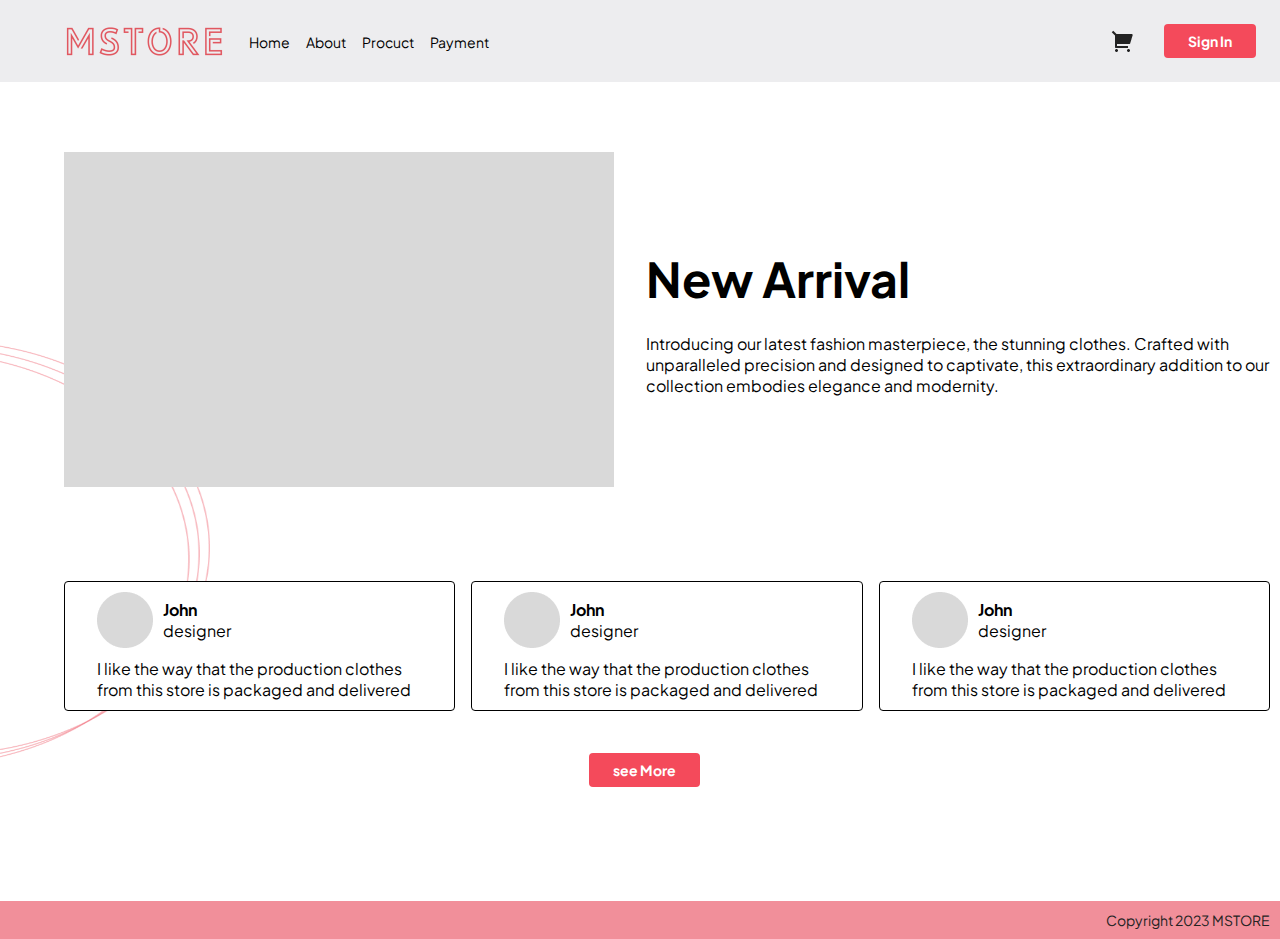
<file: 02_Git-github/Praktikum/index.html>
<!DOCTYPE html>
<html lang="en">
<head>  
    <meta charset="UTF-8">
    <meta name="viewport" content="width=device-width, initial-scale=1.0">
    <link rel="stylesheet" href="style.css">
    <link rel="preconnect" href="https://fonts.googleapis.com">
<link rel="preconnect" href="https://fonts.gstatic.com" crossorigin>
<link href="https://fonts.googleapis.com/css2?family=Plus+Jakarta+Sans:ital,wght@0,200..800;1,200..800&display=swap" rel="stylesheet">
    <title>Mini Project</title>
</head>
<body>
    <main>
        <nav class="navbar">
            <div class="left-nav">
                <img src="/02_Git-github/Praktikum/image/logo.png">
            <ul>
                <li><a href="#">Home</a></li>
                <li><a href="#">About</a></li>
                <li><a href="#">Procuct</a></li>
                <li><a href="#">Payment</a></li>
            </ul>
          </div>
          <div class="right-nav">
            <img src="/02_Git-github/Praktikum/image/Vector.png" alt="">
            <button class="btn"> sign in</button>
          </div>    
        </nav>
        <section class="new-arrival">
            <div class="img-placehold">
                <img src="/02_Git-github/Praktikum/image/Rectangle 1.png">
            </div>
            <div class="desc">
                <h2>New Arrival</h2>
                <p>Introducing our latest fashion masterpiece, the stunning clothes. Crafted with unparalleled precision and designed to captivate, this extraordinary addition to our collection embodies elegance and modernity.</p>
            </div>
        </section>
        <section id="card-testimoni">
            <div class="card">
                <div class="carding">
                <div class="card-profile">
                    <img src="image/Ellipse 4.png">
                    <div class="desc-profile">
                        <h4>John</h4>
                        <p>designer</p>
                    </div>
                </div>
                <div class="desc-testy">
                  <p>I like the way that the production clothes from this store is packaged and delivered</p>
              </div>
            </div>
        </div>
            <div class="card">
                <div class="carding">
                <div class="card-profile">
                    <img src="image/Ellipse 4.png">
                    <div class="desc-profile">
                        <h4>John</h4>
                        <p>designer</p>
                    </div>
                </div>
                <div class="desc-testy">
                  <p>I like the way that the production clothes from this store is packaged and delivered</p>
              </div>
            </div>
        </div>
            <div class="card">
                <div class="carding">
                <div class="card-profile">
                    <img src="image/Ellipse 4.png">
                    <div class="desc-profile">
                        <h4>John</h4>
                        <p>designer</p>
                    </div>
                </div>
                <div class="desc-testy">
                  <p>I like the way that the production clothes from this store is packaged and delivered</p>
              </div>
            </div>
        </div>
        </section>
        <button class="btn-danger">see more</button>
        <img src="/02_Git-github/Praktikum/image/Group 1.png" class="addition">
</main>
</body>
<div class="footer">
<footer>Copyright 2023 MSTORE</footer>
</div>
</html>
</file>
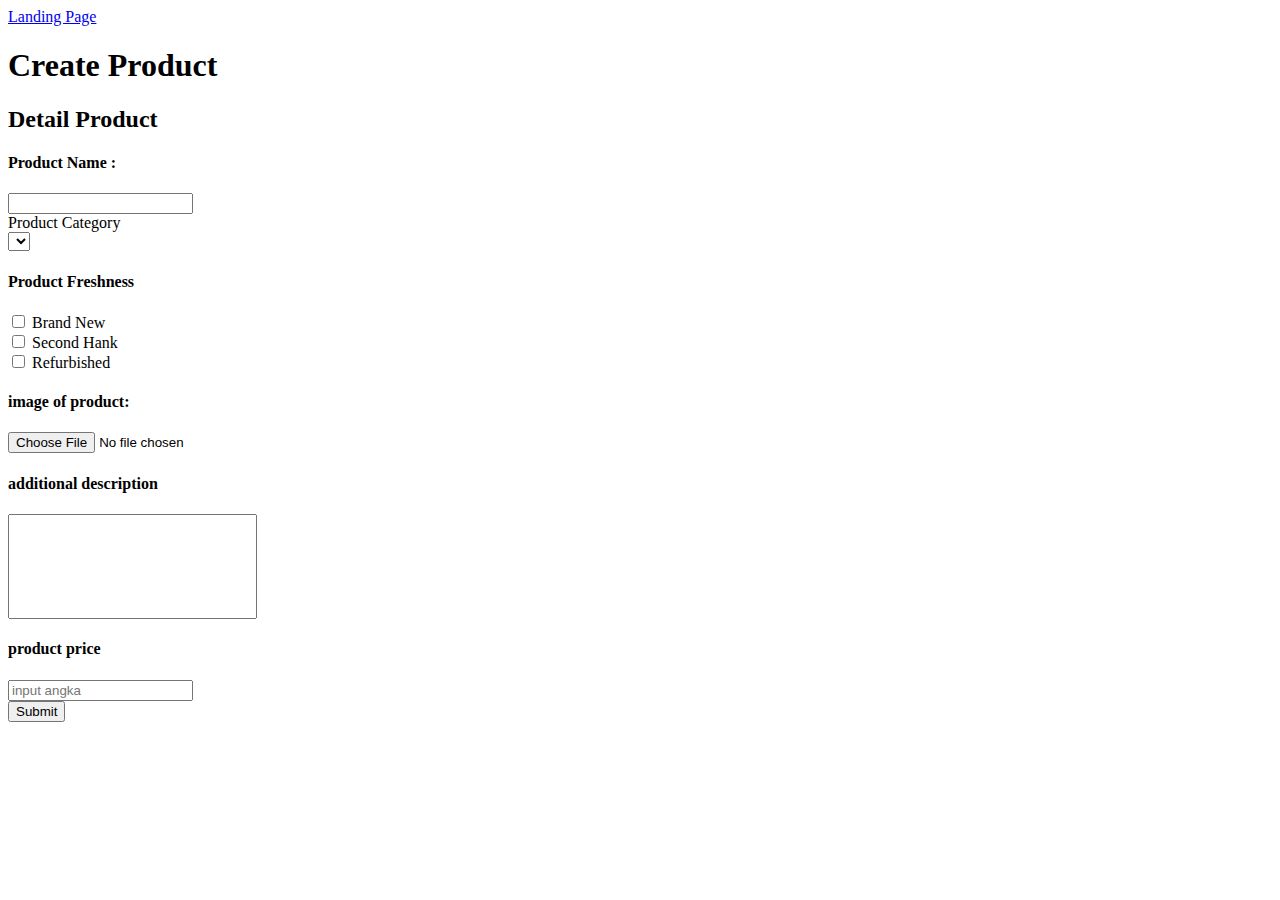
<file: 03_HTML/Praktikum/createProduct.html>
<!DOCTYPE html>
<html lang="en">
<head>
    <meta charset="UTF-8">
    <meta name="viewport" content="width=device-width, initial-scale=1.0">
    <link rel="stylesheet" href="styles.css">
    <title>HTML</title>
</head>
<body>
    <a href="landingPage.html">Landing Page</a>
    <h1>Create Product</h1>
    <h2>Detail Product</h2>
        <h4>Product Name :</h4>
        <input type="text" required minlength="6" maxlength="50"><br>
    <label>Product Category</label><br>
    <select name="product">
    <option value=""></option>
    </select>
    <h4>Product Freshness</h4>
    <form action="">
        <input type="checkbox" id="brand-new" required>
        <label for="brand-new">Brand New</label><br>
        <input type="checkbox" id="Second" required>
        <label for="Second">Second Hank</label><br>
        <input type="checkbox" id="Refurbished" required>
        <label for="Refurbished">Refurbished</label>
     </form>
    <h4>image of product:</h4>
    <input type="file">
    <h4>additional description</h4>
    <input type="text" class="big">

    <h4>product price</h4>
    <input type="number" placeholder="input angka" pattern="[0-9]"><br>
    <input type="submit">

</body>
</html>
</file>
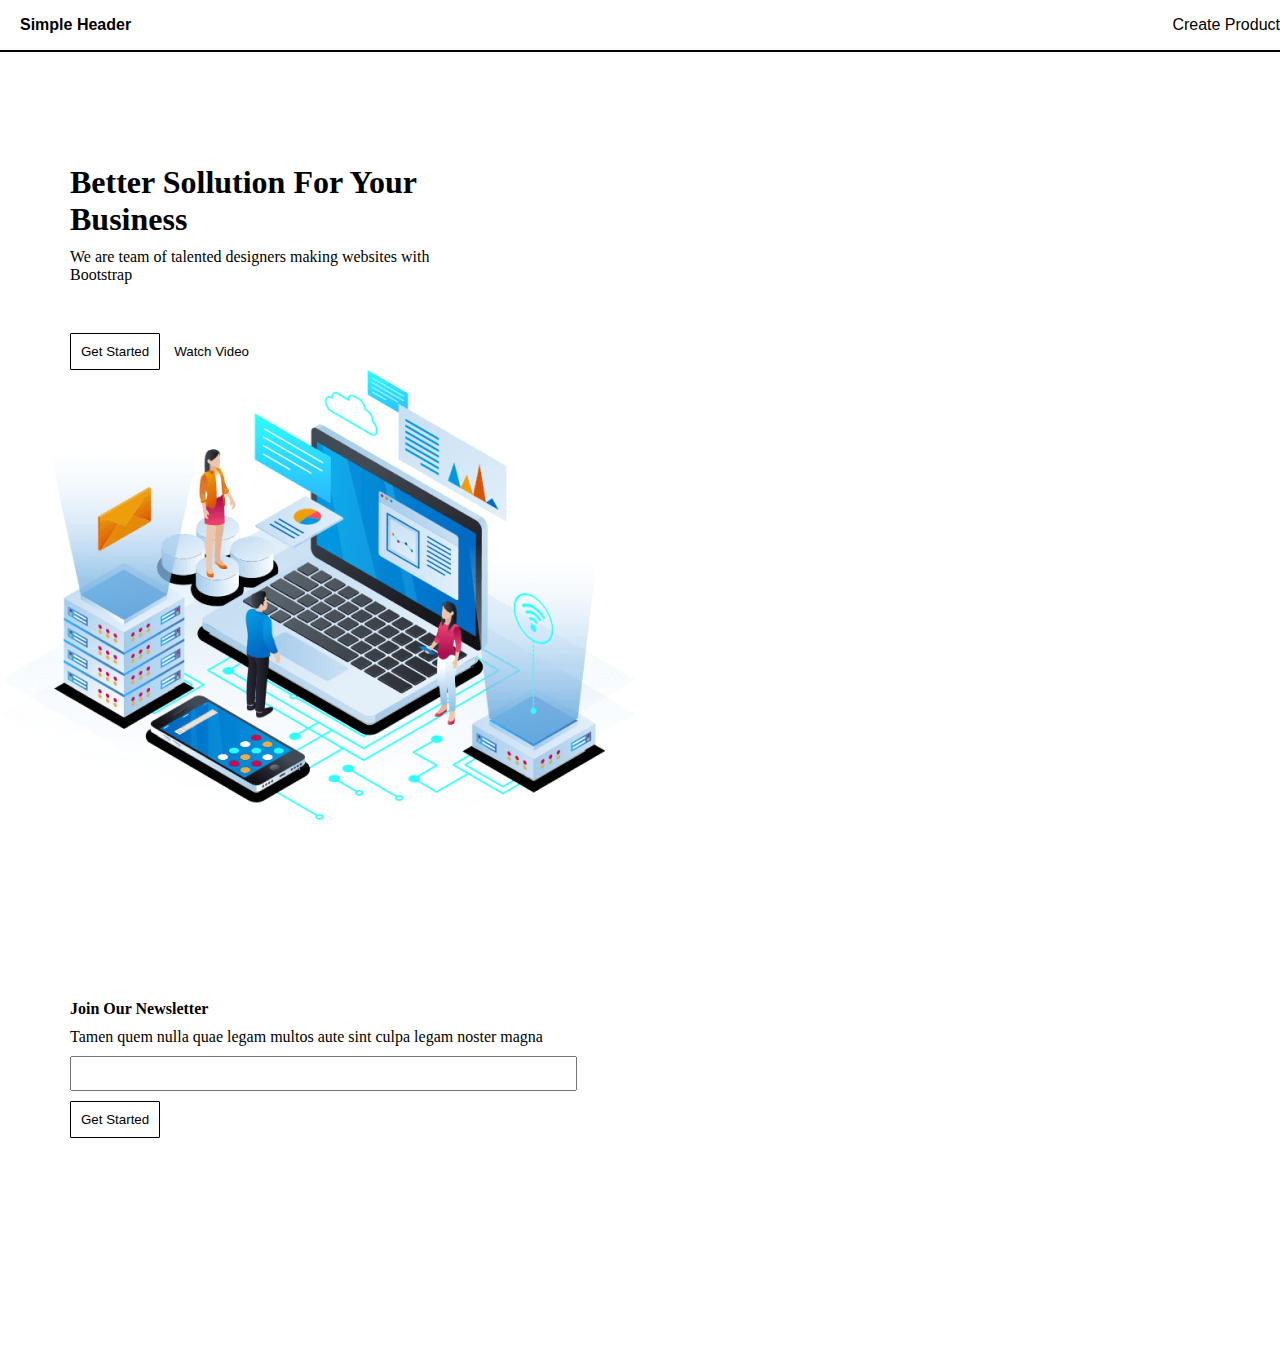
<file: 03_HTML/Praktikum/landingPage.html>
<!DOCTYPE html>
<html lang="en">
<head>
    <meta charset="UTF-8">
    <meta name="viewport" content="width=device-width, initial-scale=1.0">
    <link rel="stylesheet" href="style.css">
    <title>landing page</title>
</head>
<body>
    <header>
        <h4>Simple Header</h4>
        <a href="createProduct.html">Create Product</a>
    </header>
    <section class="hero">
        <div class="container">
            <h1>Better Sollution For Your <br>Business</h1>
            <p>We are team of talented designers making websites with <br>Bootstrap</p>
            <button class="button1">Get Started</button>
            <button class="button2">Watch Video</button>
        </div>
        <img src="hero-img.png.png">
    </section>
    <div class="continue">
        <h4>Join Our Newsletter</h4>
        <p>Tamen quem nulla quae legam multos aute sint culpa legam noster magna</p>
        <input type="text"><br>
        <button class="button3">Get Started</button>
    </div>
</body>
</html>
</file>
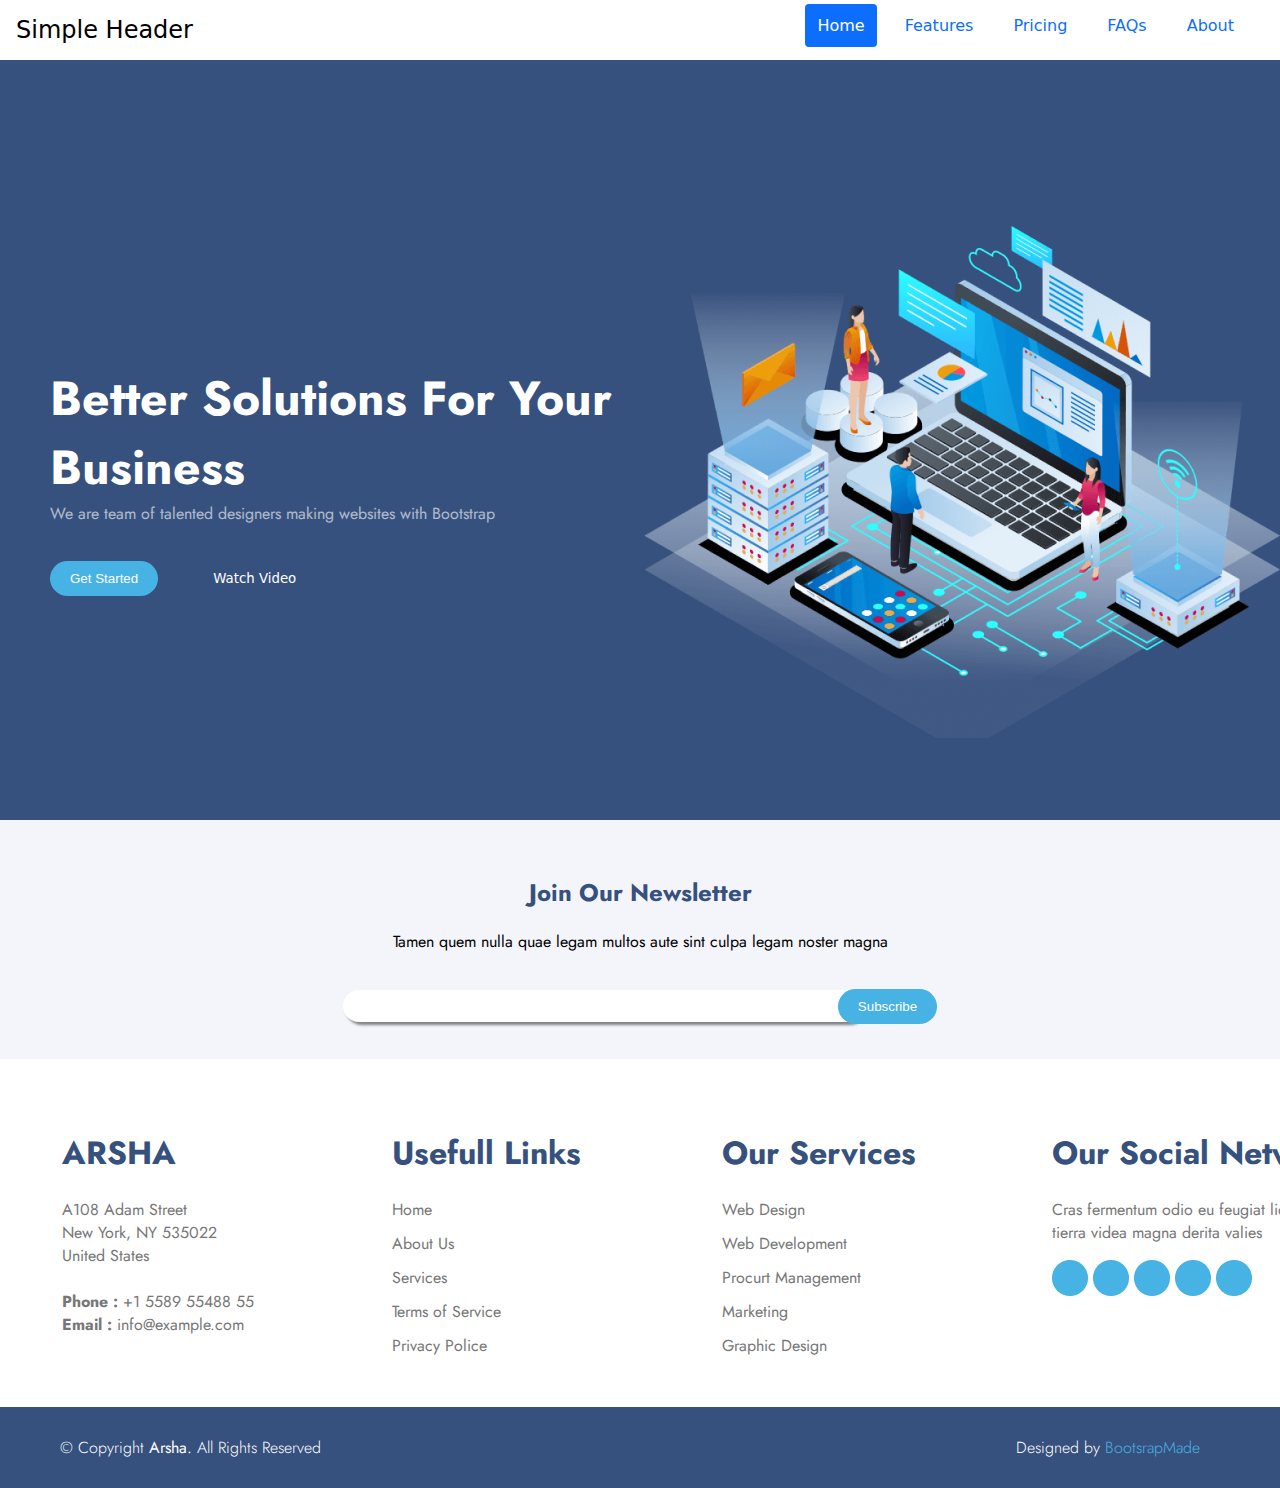
<file: 04_CSS/Praktikum/landingPage.html>
<!DOCTYPE html>
<html lang="en">
<head>
    <meta charset="UTF-8">
    <meta name="viewport" content="width=device-width, initial-scale=1.0">
    <link rel="stylesheet" href="style.css">
    <link rel="preconnect" href="https://fonts.googleapis.com">
<link rel="preconnect" href="https://fonts.gstatic.com" crossorigin>
<link href="https://fonts.googleapis.com/css2?family=Jost:ital,wght@0,100..900;1,100..900&family=Plus+Jakarta+Sans:ital,wght@0,200..800;1,200..800&display=swap" rel="stylesheet">
    <title>CSS</title>
</head>
    <body>
        <!-- Navbar -->
        <div class="navbar">
            <h1>Simple Header</h1>
            <ul>
                <li><a href="#" class="active">Home</a></li>
                <li><a href="#">Features</a></li>
                <li><a href="#">Pricing</a></li>
                <li><a href="#">FAQs</a></li>
                <li><a href="#">About</a></li>
            </ul>
        </div>
        <!-- end navbar -->
        <!-- section   -->
        <div class="container">
            <div class="jumbotron">
                <div class="title">
                    <h1>Better Solutions For Your Business</h1>
                    <p>We are team of talented designers making websites with Bootstrap</p>
                    <button class="btn">Get Started</button>
                    <button class="btn2">Watch Video</button>
                </div>
                <div class="big-image">
                    <img src="/04_CSS/image/hero-img.png.png" alt="">
                </div>
            </div>
        </div>
        <section class="join">
            <div class="join-sect">
                <h2>join our newsletter</h2>
                <p>Tamen quem nulla quae legam multos aute sint culpa legam noster magna</p>
                <input type="text">
                <button class="btn3 btn-primary">Subscribe</button>
            </div>
        </section>
        <!-- end section -->
        <!-- contact -->
        <div class="container2">
            <section class="contact">
                <div class="arsha">
                    <h1 class="head">ARSHA</h1>
                    <li>A108 Adam Street</li>
                    <li>New York, NY 535022</li>
                    <li>United States</li>
                    <br>
                    <li><span>Phone :</span> +1 5589 55488 55</li>
                    <li><span>Email :</span> info@example.com</li>
                </div>
                <div class="links">
                    <h1  class="head">Usefull Links</h1>
                    <li>Home</li>
                    <li>About Us</li>
                    <li>Services</li>
                    <li>Terms of Service</li>
                    <li>Privacy Police</li>
                </div>
                <div class="services">
                    <h1 class="head">Our Services</h1>
                    <li>Web Design</li>
                    <li>Web Development</li>
                    <li>Procurt Management</li>
                    <li>Marketing</li>
                    <li>Graphic Design</li>
                </div>
                <div class="social">
                    <h1 class="head">Our Social Networks</h1>
                    <p>Cras fermentum odio eu feugiat lide par naso tierra videa magna derita valies</p>
                    <img src="/04_CSS/image/a.png">
                    <img src="/04_CSS/image/a.png">
                    <img src="/04_CSS/image/a.png">
                    <img src="/04_CSS/image/a.png">
                    <img src="/04_CSS/image/a.png">
                </div>
            </section>
        </div>
        <!-- end contact -->
        <!-- footer -->
        <footer">
            <div class="footer">
                <p>© Copyright <strong>Arsha. </strong>All Rights Reserved</p>
                <p>Designed by <span>BootsrapMade</span></p>
            </div>
        </footer>
    </body>
</html>
    <!-- end footer -->
</file>
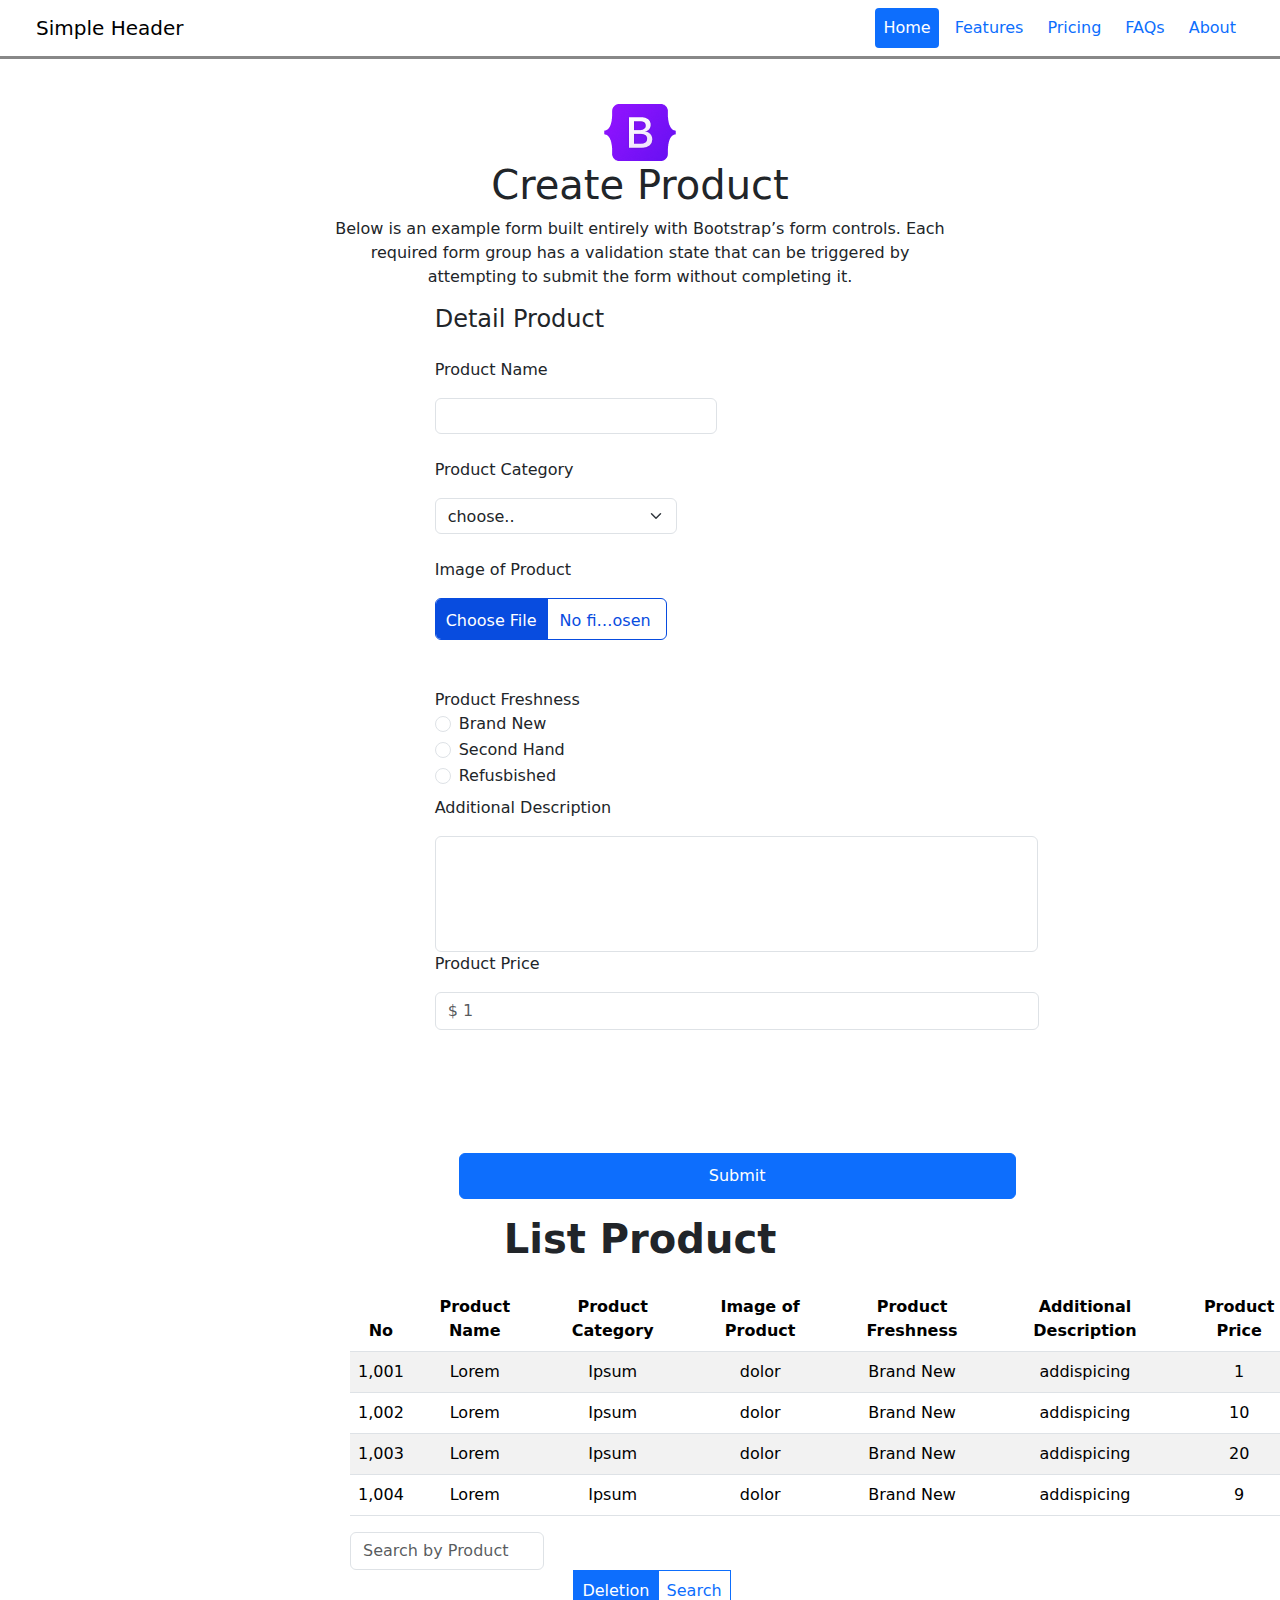
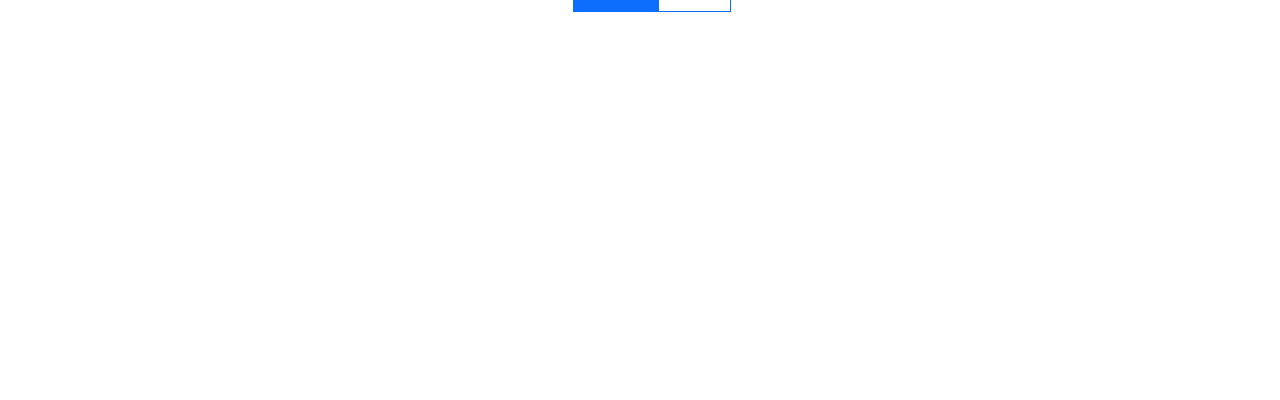
<file: 05_Bootstrap/praktikum/createProduct.html>
<!doctype html>
<html lang="en">
  <head>
    <meta charset="utf-8">
    <meta name="viewport" content="width=device-width, initial-scale=1">
    <title>Create Product</title>
    <link rel="stylesheet" href="style.css">
    <link href="https://cdn.jsdelivr.net/npm/bootstrap@5.3.3/dist/css/bootstrap.min.css" rel="stylesheet" integrity="sha384-QWTKZyjpPEjISv5WaRU9OFeRpok6YctnYmDr5pNlyT2bRjXh0JMhjY6hW+ALEwIH" crossorigin="anonymous">
  </head>
  <body>
    <nav class="navbar navbar-expand-lg">
      <div class="container-fluid">
        <a class="navbar-brand ps-4" href="#">Simple Header</a>
        <button class="navbar-toggler" type="button" data-bs-toggle="collapse" data-bs-target="#navbarNav" aria-controls="navbarNav" aria-expanded="false" aria-label="Toggle navigation">
          <span class="navbar-toggler-icon"></span>
        </button>
        <div class="collapse navbar-collapse justify-content-end pe-4" id="navbarNav">
          <ul class="navbar-nav">
            <li class="nav-item">
              <a class="nav-link active bg-primary home">Home</a>
            </li>
            <li class="nav-item tex">
              <a class="nav-link text-primary" href="#">Features</a>
            </li>
            <li class="nav-item ">
              <a class="nav-link text-primary" href="#">Pricing</a>
            </li>
            <li class="nav-item">
              <a class="nav-link text-primary" href="#">FAQs</a>
            </li>
            <li class="nav-item">
              <a class="nav-link text-primary" href="#">About</a>
            </li>
          </ul>
        </div>
      </div>
    </nav>
    <section class="createProduct mt-5">
      <div class="row">
        <div class="col-3">
        </div>
        <div class="col-6 text-center">
          <img src="image/bootstrap-logo.svg.png" alt="">
          <h1>Create Product</h1>
          <p>Below is an example form built entirely with Bootstrap’s form controls. Each required form group has a validation state that can be triggered by attempting to submit the form without completing it.</p>
          <div class="row">
            <div class="col-2">
            </div>
            <div class="col-7">
              <div class="detail-product">
              <h4>Detail Product</h4>
              <p class="mt-4">Product Name</p>
              <form action="">
                <input type="text" class="form-control form-input" required>
              </form>
              <p class="mt-4">Product Category</p>
              <select class="form-select" aria-label="Default select example">
                <option selected>choose..</option>
                <option value="1">One</option>
                <option value="2">Two</option>
                <option value="3">Three</option>
              </select>
              <p class="mt-4">Image of Product</p>
              <form action="">
                <input type="file" class="form-control input-file">
              </form>
              <p class="mt-5 mb-0">Product Freshness</p>
              <div class="form-check">
                <input class="form-check-input" type="radio" name="flexRadioDefault" id="flexRadioDefault1">
                <label class="form-check-label" for="flexRadioDefault1">
                  Brand New
                </label>
              </div>
              <div class="form-check">
                <input class="form-check-input" type="radio" name="flexRadioDefault" id="flexRadioDefault1">
                <label class="form-check-label" for="flexRadioDefault1">
                  Second Hand
                </label>
              </div>
              <div class="form-check">
                <input class="form-check-input" type="radio" name="flexRadioDefault" id="flexRadioDefault1">
                <label class="form-check-label" for="flexRadioDefault1">
                  Refusbished
                </label>
              </div>
              <p class="mt-2">Additional Description</p>
              <form>
                <input type="text" class="form-control input-text" required>
              </form>
              <p>Product Price</p>
              <div class="input-group">
                <!-- <span class="input-group-text">$ 1</span> -->
                <input type="text" class="form-control price" placeholder="$ 1" aria-label="Dollar amount (with dot and two decimal places)">
              </div>
              <!-- Modal Trigger -->
              <div id="liveAlertPlaceholder"></div>
              <input type="submit" class="btn btn-primary ms-4 btn1" id="liveAlertBtn" required>
            <div class="col-3"></div>
          </div>
        </div>
        <div class="col-3">
        </div>
      </div>
      
      <table class="table table-striped ms-4 mt-4">
        <h1 class="text-center mt-3"><strong>List Product</strong></h1>
        <thead>
          <tr>
            <th scope="col">No</th>
            <th scope="col">Product Name</th>
            <th scope="col">Product Category</th>
            <th scope="col">Image of Product</th>
            <th scope="col">Product Freshness</th>
            <th scope="col">Additional Description</th>
            <th scope="col">Product Price</th>
          </tr>
        </thead>
        <tbody>
          <tr>
            <th scope="row" style="font-weight: normal;">1,001</th>
            <td>Lorem</td>
            <td>Ipsum</td>
            <td>dolor</td>
            <td>Brand New</td>
            <td>addispicing</td>
            <td>1</td>
          </tr>
          <tr>
            <th scope="row"  style="font-weight: normal;">1,002</th>
            <td>Lorem</td>
            <td>Ipsum</td>
            <td>dolor</td>
            <td>Brand New</td>
            <td>addispicing</td>
            <td>10</td>
          </tr>
          <tr>
            <th scope="row"  style="font-weight: normal;">1,003</th>
            <td>Lorem</td>
            <td>Ipsum</td>
            <td>dolor</td>
            <td>Brand New</td>
            <td>addispicing</td>
            <td>20</td>
          </tr>
          <tr>
            <th scope="row"  style="font-weight: normal;">1,004</th>
            <td>Lorem</td>
            <td>Ipsum</td>
            <td>dolor</td>
            <td>Brand New</td>
            <td>addispicing</td>
            <td>9</td>
          </tr>
        </tbody>
      </table>
      <input type="text" class="form-control text-table ms-4" placeholder="Search by Product">
      <button class="deletion ms-4">Deletion</button>
      <button class="search">Search</button>
    </section>
    <script src="snippet.js"></script>
    <script src="https://cdn.jsdelivr.net/npm/bootstrap@5.3.3/dist/js/bootstrap.bundle.min.js" integrity="sha384-YvpcrYf0tY3lHB60NNkmXc5s9fDVZLESaAA55NDzOxhy9GkcIdslK1eN7N6jIeHz" crossorigin="anonymous"></script>
  </body>
</html>
</file>
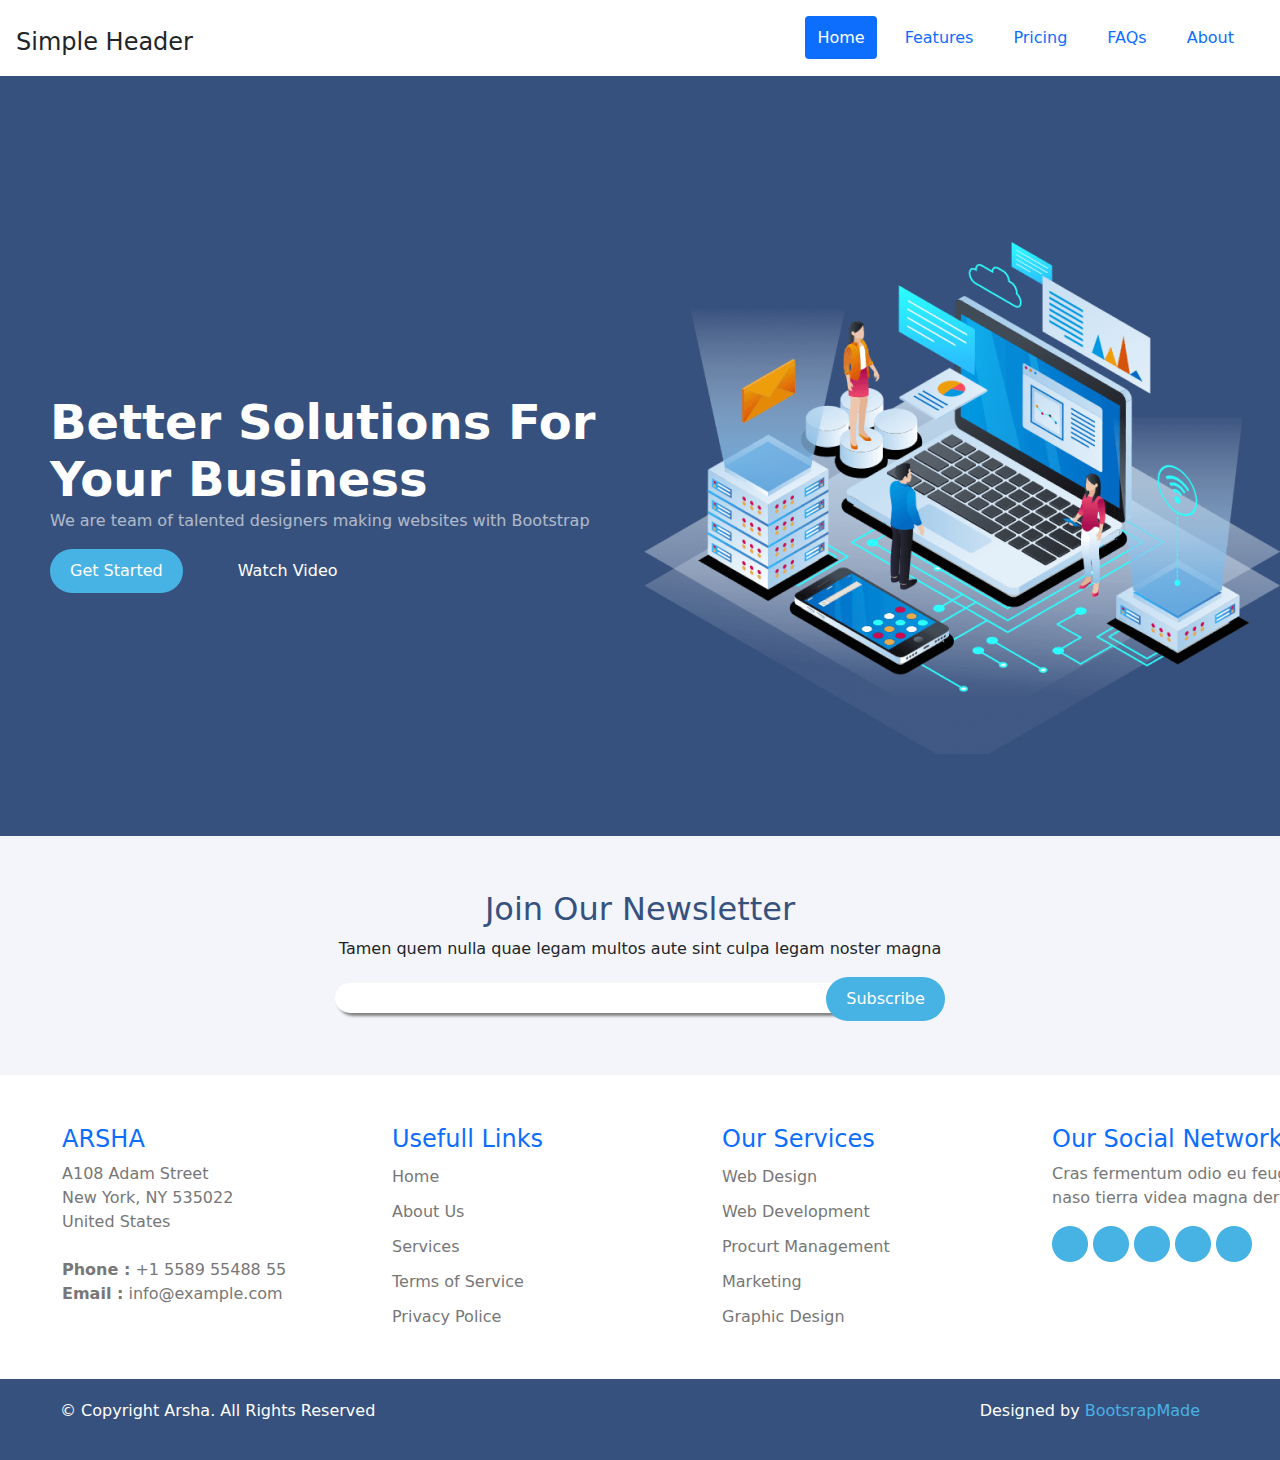
<file: 05_Bootstrap/praktikum/landingPage.html>
<!DOCTYPE html>
<html lang="en">
<head>
    <meta charset="UTF-8">
    <meta name="viewport" content="width=device-width, initial-scale=1.0">
    <link rel="stylesheet" href="styleLanding.css">
    <link href="https://cdn.jsdelivr.net/npm/bootstrap@5.3.3/dist/css/bootstrap.min.css" rel="stylesheet" integrity="sha384-QWTKZyjpPEjISv5WaRU9OFeRpok6YctnYmDr5pNlyT2bRjXh0JMhjY6hW+ALEwIH" crossorigin="anonymous">
    <link rel="preconnect" href="https://fonts.googleapis.com">
    <link rel="preconnect" href="https://fonts.gstatic.com" crossorigin>
    <link href="https://fonts.googleapis.com/css2?family=Jost:ital,wght@0,100..900;1,100..900&family=Plus+Jakarta+Sans:ital,wght@0,200..800;1,200..800&display=swap" rel="stylesheet">
    <title>Landing Page</title>
</head>
    <body>
        <!-- Navbar -->
        <div class="navbar mt-3">
            <h1>Simple Header</h1>
            <ul>
                <li><a href="#" class="active">Home</a></li>
                <li><a href="#">Features</a></li>
                <li><a href="#">Pricing</a></li>
                <li><a href="#">FAQs</a></li>
                <li><a href="#">About</a></li>
            </ul>
        </div>
        <!-- end navbar -->
        <!-- section   -->
        <div class="container1">
            <div class="jumbotron">
                <div class="title">
                    <h1>Better Solutions For Your Business</h1>
                    <p>We are team of talented designers making websites with Bootstrap</p>
                    <button class="btn1">Get Started</button>
                    <button class="btn2">Watch Video</button>
                </div>
                <div class="big-image">
                    <img src="/04_CSS/image/hero-img.png.png" alt="">
                </div>
            </div>
        </div>
        <section class="join">
            <div class="join-sect">
                <h2>join our newsletter</h2>
                <p>Tamen quem nulla quae legam multos aute sint culpa legam noster magna</p>
                <input type="text">
                <button class="btn3 btn-primary">Subscribe</button>
            </div>
        </section>
        <!-- end section -->
        <!-- contact -->
        <div class="container2">
            <section class="contact">
                <div class="arsha">
                    <h1 class="head h4 text-primary">ARSHA</h1>
                    <li>A108 Adam Street</li>
                    <li>New York, NY 535022</li>
                    <li>United States</li>
                    <br>
                    <li><span>Phone :</span> +1 5589 55488 55</li>
                    <li><span>Email :</span> info@example.com</li>
                </div>
                <div class="links">
                    <h1  class="head h4 text-primary">Usefull Links</h1>
                    <li>Home</li>
                    <li>About Us</li>
                    <li>Services</li>
                    <li>Terms of Service</li>
                    <li>Privacy Police</li>
                </div>
                <div class="services">
                    <h1 class="head h4 text-primary">Our Services</h1>
                    <li>Web Design</li>
                    <li>Web Development</li>
                    <li>Procurt Management</li>
                    <li>Marketing</li>
                    <li>Graphic Design</li>
                </div>
                <div class="social">
                    <h1 class="head h4 text-primary">Our Social Networks</h1>
                    <p>Cras fermentum odio eu feugiat lide par naso tierra videa magna derita valies</p>
                    <img src="/04_CSS/image/a.png">
                    <img src="/04_CSS/image/a.png">
                    <img src="/04_CSS/image/a.png">
                    <img src="/04_CSS/image/a.png">
                    <img src="/04_CSS/image/a.png">
                </div>
            </section>
        </div>
        <!-- end contact -->
        <!-- footer -->
        <footer">
            <div class="footer">
                <p>© Copyright <strong>Arsha. </strong>All Rights Reserved</p>
                <p>Designed by <span>BootsrapMade</span></p>
            </div>
        </footer>
    </body>
</html>
    <!-- end footer -->
</file>
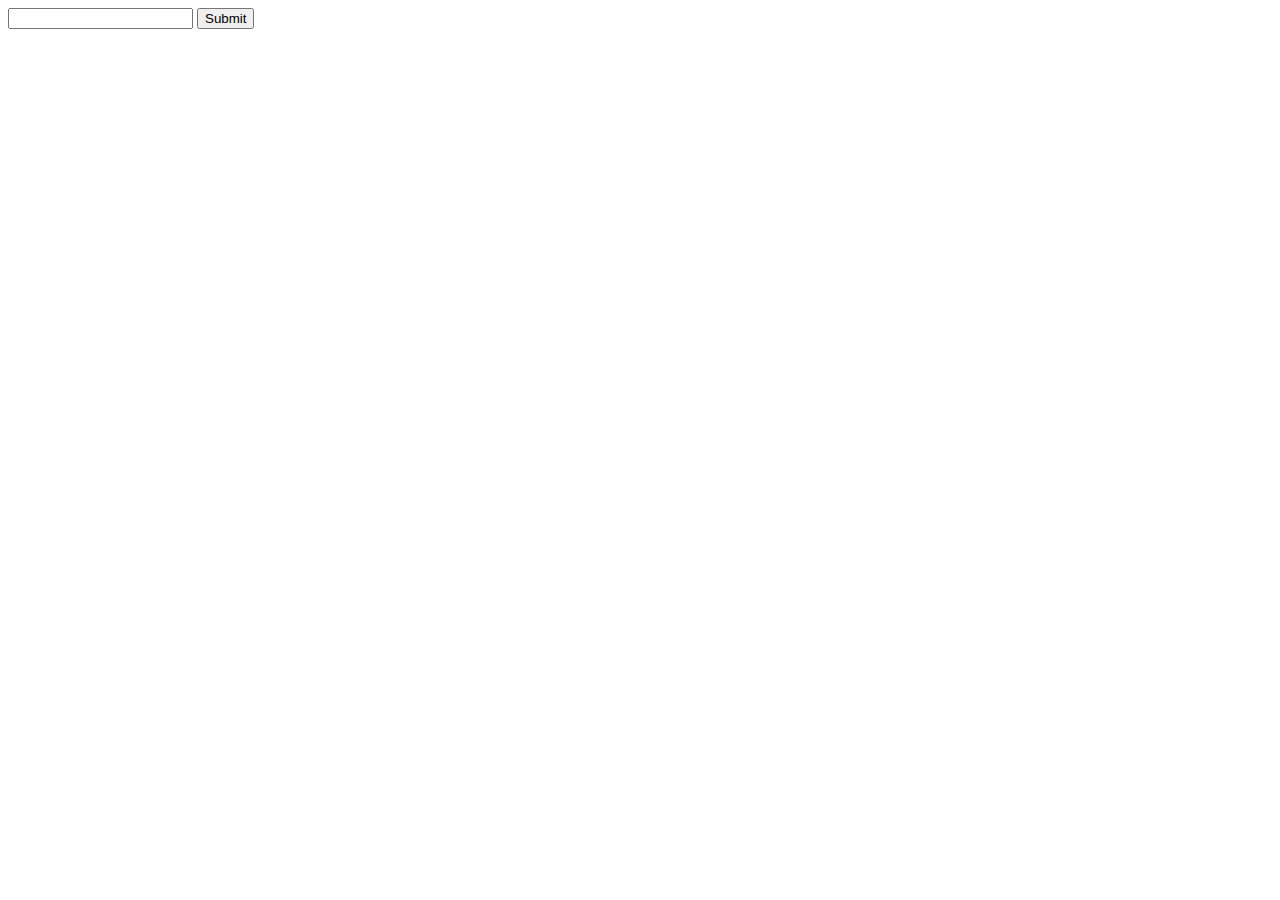
<file: 08_Javascript/Praktikum/indec.html>
<!DOCTYPE html>
<html lang="en">
<head>
    <meta charset="UTF-8">
    <meta name="viewport" content="width=device-width, initial-scale=1.0">
    <title>Document</title>
</head>
<body>
    <form id="myForm" onsubmit="return validateForm()">
        <input type="text" id="inputField" name="inputField">
        <input type="submit" value="Submit">
    </form>
</body>
<script src="index.js"></script>
</html>
</file>
<file: 02_Git-github/Praktikum/style.css>
* {
    padding: 0;
    margin :0;
    font-family: 'plus jakarta sans';
}

html {
    width: 1280px;
    /* height: 1008px; */
}

nav{
    background-color: #EDEDEF;
    display: flex;
    justify-content: space-between;
    align-items: center;
    height: 82px;
}
.left-nav {
    display: flex;
    background: none;
    justify-content: center;
    align-items: center ;
    margin-left: 64px;
}
.left-nav img {
    width: 160px;
    height: 33.88px;
}
.left-nav img:hover{
    cursor: pointer;
}

.right-nav {
    display: flex;
    justify-content: center;
    align-items: center;
}

.right-nav img {
    width: 24px;
    height: 24px;
    margin-right: 24px;
}

.right-nav img:hover{
    cursor: pointer;
}


ul {
    list-style: none;
    gap: 1rem;
    display: flex;
    margin-left: 10px;
    background: none;
    margin-left: 25px;
}
li{
    background-color: #EDEDEF;
}
a {
    color: black;
    text-decoration: none;
    font-weight: 400;
    font-size: 14px;
    background: none;
}
nav ul li a:hover{
    transition: all 0.3s ease 0s;
    color: crimson;
    
}
.btn {
    color: white;
    margin: 0 5px;
    margin-top: 5px;
    margin-bottom: 5px;
    margin-right: 24px;
    padding: 8px 24px 8px 24px;
    border-radius: 4px;
    border-style: none;
    font-weight: 700;
    font-size: 14px;
    background-color: #F44A5B;
    text-transform: capitalize;
    

}
button:hover{
    cursor: pointer;
    background-color: rgb(152, 25, 50);
    transition: all 0.3 ease 0s;
}

.new-arrival {
    display: flex;
    justify-content: center;
    align-items: center ;
    margin-top: 70px;
    margin-left: 64px;
    gap: 32px;
}

.img-placehold {
    width: 550px;
    /* height: 335px; */
}


.desc h2{
    font-weight: 700;
    font-size: 48px;
    margin-bottom: 24px;
}

#card-testimoni {
    display: flex;
    margin: 10px;
    margin-right: 10px;
    gap: 16px;
    margin-left: 64px;
    margin-top: 7%;
}

.card{
    background-color: white;
    display: flex;
    border: 1px solid black;
    border-radius: 4px;
    padding: 10px 32px 10px 32px
    
}

.card:hover{
    background-color: #F18F9A;
    cursor: pointer;
    transition: all 0.3 ease-in-out;
}

.card-profile{
    display: flex;
    align-items: center;
    gap: 10px;
}

.desc-testy {
    margin-top: 10px;
}

.btn-danger {
    color: white;
    padding: 8px 24px 8px 24px;
    border-radius: 4px;
    border-style: none;
    font-weight: 700;
    font-size: 14px;
    background-color: #F44A5B;
    text-transform: capitalize;
    position: absolute;
    top: 753px;
    left: 589px;
    }

    .footer {
        background-color: #F18F9A;
        margin-top: 190px;
        padding: 10px;
        color:#232323;
        display: flex;
        justify-content: end;
        font-weight: 400;
        font-size: 14px;
    }
    
    .addition {
        position: absolute;
        width: 350px;
        height: 425px;
        left: -140px;
        top: 341px;
        z-index: -1;
        
    }
</file>
<file: 03_HTML/Praktikum/styles.css>
.big{
    width: 241px;
    height: 99px;
}
</file>
<file: 03_HTML/Praktikum/style.css>
* {
    margin:0;
    padding: 0;
}

html {
    height: 1367px;
}

header {
    font-family: Roboto,sans-serif;;
    height: 50px;
    display: flex;
    justify-content:space-between;
    align-items: center;
    padding-left: 20px;
    box-shadow: 0 0 0 2px;
}

header>a{
    text-decoration: none;
    color: black;
}
header>a:hover {
    color: blue;
}

.container {
    margin-top: 114.2px;
    margin-left: 70px;
}

.container>h1 {
    margin-bottom: 10px;
}

.button1 {
    border: 1px solid black;
    background-color: white;
    border-radius: 1px;
    padding: 10px
}

.button2{
    border: none;
    background-color: white;
    border-radius: 1px;
    padding: 10px;
    margin-top: 40px;
    margin-right: 15px;
}
.hero>img{
    width: 636px;
}

.continue {
    margin-top: 114.2px;
    margin-left: 70px;
}
.continue>h4,p,input {
    margin-bottom: 10px;
}

input {
    width: 503px;
    height: 31px;
}

.button3 {
    border: 1px solid black;
    background-color: white;
    border-radius: 1px;
    padding: 10px
}
</file>
<file: 04_CSS/Praktikum/style.css>
body {
    font-family: jost;
    margin: 0;
    padding: 0;
    /* width: 1440px; */

}
/* navbar styling */
.navbar {
    display: flex;
    font-family: system-ui, -apple-system, BlinkMacSystemFont, 'Segoe UI', Roboto, Oxygen, Ubuntu, Cantarell, 'Open Sans', 'Helvetica Neue', sans-serif;
    justify-content: space-between;
    height: 60px;
}

.navbar>h1{
    font-weight: 500;
    font-size: 24px;
    margin-left: 16px;
}

.navbar>ul {
    display: flex;
    gap: 1em;
    margin-right: 34px;
}

.navbar>ul>li>a{
    text-decoration: none;
    color: #0D6EFD;
    padding: 12px;
}

.navbar>ul>li>a:hover{
    background-color: #0D6EFD;
    padding: 12px;
    color: white;
    border-radius:4px;

}

.active {
    background-color: #0D6EFD;
    padding: 12px;
    color: white !important;
    border-radius:4px;

}

/* end navbar styling */

/* section */
.container {
    height: 760px;
    background-color: #37517E;

}

.title {
    color: white;
}

.title>h1 {
    font-weight: 700;
    font-size: 48px;
    margin-top: -10px;
    margin-bottom: 0;
}

.title>p{
    margin-top: 0;
    font-weight: normal;
    opacity: 60%;
}

.btn {
    border-radius: 50px;
    padding: 20px;
    border: none;
    padding-top: 10px;
    padding-bottom: 10px;
    background-color: #47B2E4;
    color: white;
}

.btn2 {
    border: none;
    background: none;
    color:white;
    padding: 10px;
    margin-left: 40px;
    font-family: system-ui, -apple-system, BlinkMacSystemFont, 'Segoe UI', Roboto, Oxygen, Ubuntu, Cantarell, 'Open Sans', 'Helvetica Neue', sans-serif;
}

.btn:hover {
    cursor: pointer;
    background-color: #37517E;
}

.btn2:hover{
    background-color: #47B2E4;
    cursor: pointer;
    padding: 10px;
    border: none;
    border-radius: 50px;
}

button {
    margin-top: 20px;
}
.jumbotron {
    display: flex;
    justify-content: center;
    align-items: center;
    padding-top: 13%;
    margin-left: 50px;
}

.jumbotron>img {
    width: 636px;
    height: 527px;
}

.join {
    display: flex;
    justify-content: center;
    align-items: center;
    align-content: center;
    text-align: center;
    background-color: #F3F5FA;
    height: 239px;
}

.join-sect>h2{
    text-transform: capitalize;
    color: #37517E;
}

.join-sect>input {
    width: 516px;
    height: 30px;
    border: none    ;
    border-radius: 20px;
    box-shadow: 3px 3px 3px grey;
    
}

.join-sect>input:hover{
    border-color: transparent;
}

.btn-primary{
    border-radius: 50px;
    padding: 20px;
    border: none;
    padding-top: 10px;
    padding-bottom: 10px;
    background-color: #47B2E4;
    color: white;
}
.btn3 {
    position: relative;
    margin-left: -30px;
}

/* end section */

/* contact */
.container2{
    display: flex;
    padding: 50px;
}

.contact {
    display: flex;
    justify-content: center;
}

li{
    list-style: none;
    color: #777777;
}
.arsha {
    width: 330px;
    margin-left: 12px;
}

.arsha>li>span {
    font-weight: bold;
}

.links {
    width: 330px;
}

.links>li{
    margin-top: 11px    ;
}

.services {
    width: 330px;
}

.services>li{
    margin-top: 11px;
}

.social{
    width: 330px;
    
}
.social>p{
    color:#777777;
}

.head {
    color:#37517E;
}
/* end contact */

/* footer */
.footer {
    display: flex;
    justify-content: space-between;
    align-items: center;
    padding-left: 60px;
    padding-right:80px;
    background-color: #37517E;
    color: white;
    height: 81px;
}

.copyright {
    font-weight: bold;
}

.footer>p{
    font-weight: 300;
}

.footer>p>span{
    color: #47B2E4;
}

/* end footer */

@media screen and (max-width: 600px){
    .navbar {
        display: none;
    }
    .title{
        font-size: 20px;
    }

    .container {
        height: 900px;
        width: 800px;
    }

    .jumbotron {
        display: flex;
        flex-direction: column;
    }
    
    .jumbotron>img {
        width: 50px;
        height: 50px;
        margin: 0;
    }
    
    .contact {
        display: flex;
        flex-direction: column;
    }
}
</file>
<file: 05_Bootstrap/praktikum/style.css>
body {
    font-family: roboto;
    height: 2000px;
}

.navbar {
    background-color: white !important;
    box-shadow: 0 0 0 3px #888888;
}
.navbar-nav{
    gap: 8px;

}
.navbar-nav>li>a{
    font-weight: 500;
    font-size: 16px;

}

.home {
    color: white !important;
    padding: 12px;
    border-radius: 4px;
    
}

.detail-product {
    text-align: left !important;
    /* border: 1px solid black; */

}

.form-input {
    width: 282px !important;
    height: 36px !important;

}

.form-select {
    width: 242px !important;
    height: 36px !important;
}

.input-file {
    width: 232px !important;
    height: 42px !important;
    border: 1px solid #084cdf !important;
    color: #084cdf !important;
}

input[type=file]::file-selector-button {
    background: #084cdf;
    text-align: center !important;
    padding: 10px !important;
    color: white;
    }

.form-check{
    font-size: 16px;
}

.input-text {
    width: 603px !important;
    height: 116px !important;
}

.input-group {
    width: 604px !important;
    height: 36px !important;
}

.btn1 {
    margin-top: 35% !important;
}

.btn {
    padding: 10px 15px !important;
    width :557px !important;
}

.table {
    width: 950px !important;
}

.text-table {
    width: 194px !important;
}

.deletion {
    padding: 8px;
    border: 1px solid #0D6EFD;
    background-color: #0D6EFD;
    color: white;
}
.search {
    margin-left: -6px;
    padding: 8px;
    border: 1px solid #0D6EFD;
    background-color: transparent;
    color: #0D6EFD;
}
</file>
<file: 05_Bootstrap/praktikum/styleLanding.css>
html,body {
    font-family: jost;
    margin: 0 !important;
    padding: 0 !important;
    /* width: 1440px; */

}
/* navbar styling */
.navbar {
    display: flex;
    font-family: system-ui, -apple-system, BlinkMacSystemFont, 'Segoe UI', Roboto, Oxygen, Ubuntu, Cantarell, 'Open Sans', 'Helvetica Neue', sans-serif;
    justify-content: space-between;
    height: 60px;
}

.navbar>h1{
    font-weight: 500;
    font-size: 24px;
    margin-left: 16px;
}

.navbar>ul {
    display: flex;
    gap: 1em;
    margin-right: 34px;
}

.navbar>ul>li>a{
    text-decoration: none;
    color: #0D6EFD;
    padding: 12px;
}

.navbar>ul>li>a:hover{
    background-color: #0D6EFD;
    padding: 12px;
    color: white;
    border-radius:4px;

}

.active {
    background-color: #0D6EFD;
    padding: 12px;
    color: white !important;
    border-radius:4px;

}

/* end navbar styling */

/* section */
.container1 {
    height: 760px;
    background-color: #37517E;

}

.title {
    color: white;
}

.title>h1 {
    font-weight: 700;
    font-size: 48px;
    margin-top: -10px;
    margin-bottom: 0;
}

.title>p{
    margin-top: 0;
    font-weight: normal;
    opacity: 60%;
}

.btn1 {
    border-radius: 50px;
    padding: 20px;
    border: none;
    padding-top: 10px;
    padding-bottom: 10px;
    background-color: #47B2E4;
    color: white;
}

.btn2 {
    border: none;
    background: none;
    color:white;
    padding: 10px;
    margin-left: 40px;
    font-family: system-ui, -apple-system, BlinkMacSystemFont, 'Segoe UI', Roboto, Oxygen, Ubuntu, Cantarell, 'Open Sans', 'Helvetica Neue', sans-serif;
}

.btn1:hover {
    cursor: pointer;
    background-color: #37517E;
}

.btn2:hover{
    background-color: #47B2E4;
    cursor: pointer;
    padding: 10px;
    border: none;
    border-radius: 50px;
}

button {
    margin-top: 20px;
}
.jumbotron {
    display: flex;
    justify-content: center;
    align-items: center;
    padding-top: 13%;
    margin-left: 50px;
}

.jumbotron>img {
    width: 636px;
    height: 527px;
}

.join {
    display: flex;
    justify-content: center;
    align-items: center;
    align-content: center;
    text-align: center;
    background-color: #F3F5FA;
    height: 239px;
}

.join-sect>h2{
    text-transform: capitalize;
    color: #37517E;
}

.join-sect>input {
    width: 516px;
    height: 30px;
    border: none    ;
    border-radius: 20px;
    box-shadow: 3px 3px 3px grey;
    
}

.join-sect>input:hover{
    border-color: transparent;
}

.btn-primary{
    border-radius: 50px;
    padding: 20px;
    border: none;
    padding-top: 10px;
    padding-bottom: 10px;
    background-color: #47B2E4;
    color: white;
}
.btn3 {
    position: relative;
    margin-left: -30px;
}

/* end section */

/* contact */
.container2{
    display: flex;
    padding: 50px;
}

.contact {
    display: flex;
    justify-content: center;
}

li{
    list-style: none;
    color: #777777;
}
.arsha {
    width: 330px;
    margin-left: 12px;
}

.arsha>li>span {
    font-weight: bold;
}

.links {
    width: 330px;
}

.links>li{
    margin-top: 11px    ;
}

.services {
    width: 330px;
}

.services>li{
    margin-top: 11px;
}

.social{
    width: 330px;
    
}
.social>p{
    color:#777777;
}

.head {
    color:#37517E;
}
/* end contact */

/* footer */
.footer {
    display: flex;
    justify-content: space-between;
    align-items: center;
    padding-left: 60px;
    padding-right:80px;
    background-color: #37517E;
    color: white;
    height: 81px;
}

.copyright {
    font-weight: bold;
}

.footer>p{
    font-weight: 300;
}

.footer>p>span{
    color: #47B2E4;
}

/* end footer */

@media screen and (max-width: 600px){
    .navbar {
        display: none;
    }
    .title{
        font-size: 20px;
    }

    .container {
        height: 900px;
        width: 800px;
    }

    .jumbotron {
        display: flex;
        flex-direction: column;
    }
    
    .jumbotron>img {
        width: 50px;
        height: 50px;
        margin: 0;
    }
    
    .contact {
        display: flex;
        flex-direction: column;
    }
}
</file>
